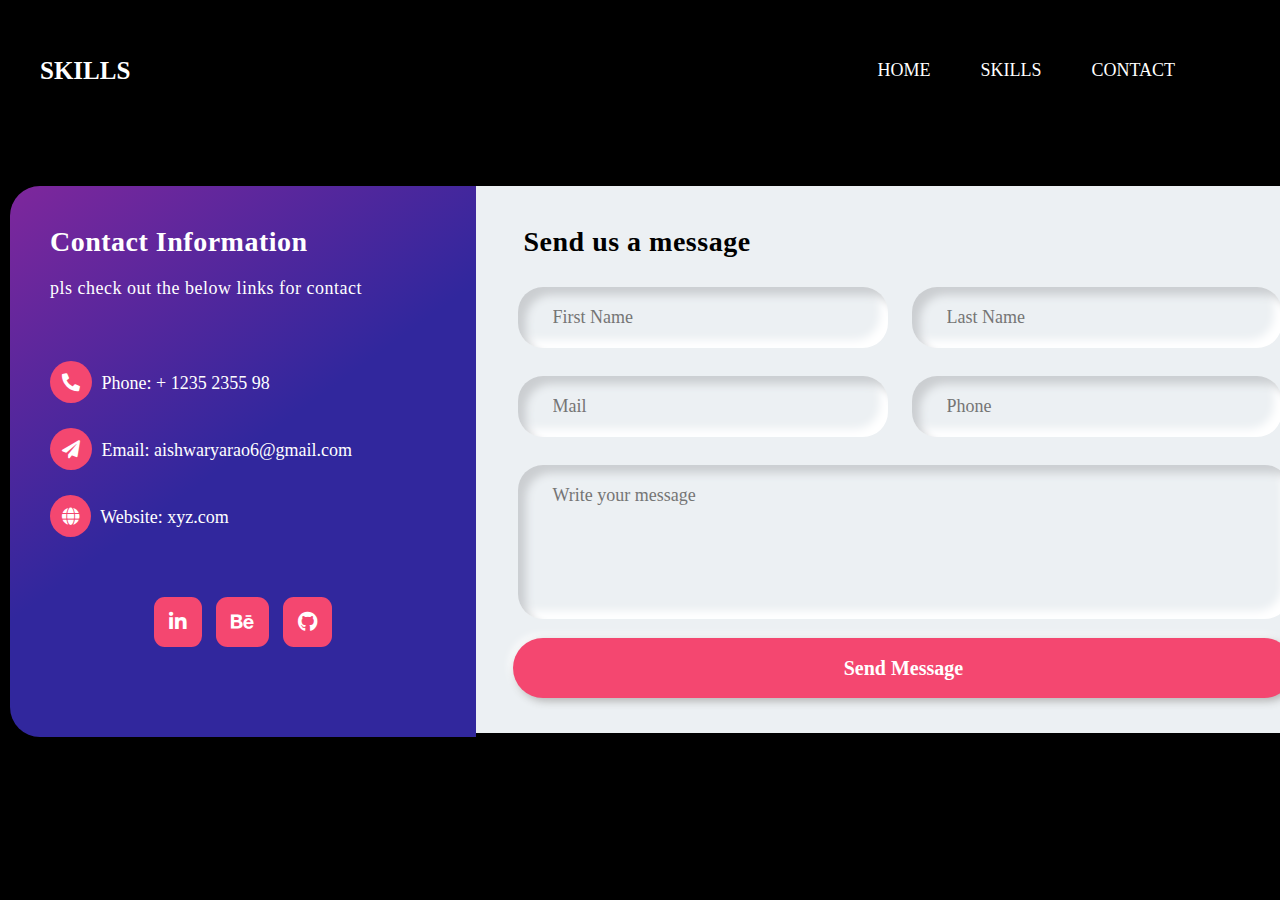
<file: contact.html>
<!DOCTYPE html>
<html lang="en">
<head>
    <meta charset="UTF-8">
    <meta name="viewport" content="width=device-width, initial-scale=1.0">
    <link rel="stylesheet" href="sytles.css">
    <link rel="stylesheet" href="https://cdnjs.cloudflare.com/ajax/libs/font-awesome/4.7.0/css/font-awesome.min.css">
    <link rel="stylesheet" href="https://use.fontawesome.com/releases/v5.15.4/css/all.css">
    <title>Document</title>
    </head>
    <style>
        *{
    padding: 0;
    margin: 0;
    box-sizing: border-box;
}
body{
    background: #000000;
}
    </style>
    <section class="main-section">
        <NAV>
        <h1><span style="color:#ffffff;">SKILLS</span></style></h1>
        <body class="home-page">
            <nav>
                <ul>
                    <li> <a href="index.html" class="home">HOME</a></li>
                    <li> <a href="skills.html" class="projects">SKILLS</a></li>
                    <li> <a href="contact.html" class="contact">CONTACT</a></li>
                </ul>
            </nav>
        </body>
    </NAV>    
<body>
    <section id="section-wrapper">
        <div class="box-wrapper">
            <div class="info-wrap">
                <h2 class="info-title">Contact Information</h2>
                <h3 class="info-sub-title">pls check out the below links for contact</h3>
                <ul class="info-details">
                    <li>
                        <i class="fas fa-phone-alt"></i>
                        <span>Phone:</span> <a href="tel:+ 1235 2355 98">+ 1235 2355 98</a>
                    </li>
                    <li>
                        <i class="fas fa-paper-plane"></i>
                        <span>Email:</span> <a href="mailto:info@yoursite.com">aishwaryarao6@gmail.com</a>
                    </li>
                    <li>
                        <i class="fas fa-globe"></i>
                        <span>Website:</span> <a href="#">xyz.com</a>
                    </li>
                </ul>
                <ul class="social-icons">
                    <li><a href="#"><i class="fab fa-linkedin-in"></i></a></li>
                    <li><a href="#"><i class="fab fa-behance"></i></a></li>
                    <li><a href="#"><i class="fab fa-github"></i></a></li>
                 
                </ul>
            </div>
            <div class="form-wrap">
                <form action="#" method="POST">
                    <h2 class="form-title">Send us a message</h2>
                    <div class="form-fields">
                        <div class="form-group">
                            <input type="text" class="fname" placeholder="First Name">
                        </div>
                        <div class="form-group">
                            <input type="text" class="lname" placeholder="Last Name">
                        </div>
                        <div class="form-group">
                            <input type="email" class="email" placeholder="Mail">
                        </div>
                        <div class="form-group">
                            <input type="number" class="phone" placeholder="Phone">
                        </div>
                        <div class="form-group">
                            <textarea name="message" id="" placeholder="Write your message"></textarea>
                        </div>
                    </div>
                    <input type="submit" value="Send Message" class="submit-button">
                </form>
            </div>
        </div>
    </section>
</body>
</html>
</file>
<file: sytles.css>
*{
    font-family: "Libre Bodoni", serif;
}


body {
    
    transform: scale(1.0);
    transform-origin: top left;
    width: 100%;
    height: 100%;
}

html {
    scroll-behavior: smooth;
}
.back-vid{
    position: absolute;
    left: 0;
   top: 0;
   z-index: -1;   
}
@media(max-aspect-ratio:16/9)
{
    .back-vid{
        width: auto;
        height: 100px;
        object-fit: cover; 
    z-index: -1;
    }
}
@media(min-aspect-ratio:16/9){
.back-vid{
    width:100%;
    height:auto;
}
}
.main-content {
    position: relative;
    z-index: 1;
    text-align: center;
    color: black; 
    padding: 100px 20px;
}
nav{
    display: flex;
    justify-content: space-between;
    align-items: center;
    padding: 30px 40px ;
   
}
nav h1{
color: white;
font-size: 25px;
font-weight: 900;

}
nav ul{
    list-style: none;
    display: flex;
}

nav a{
    color: white;
    text-decoration:none ;
    font-size:18px;
    font-weight: lighter;
    transition: .3s;
    padding: 0px 25px;
    
}


body.home-page nav a.home,
body.projects-page nav a.projects,
body.skills-page nav a.skills,
body.contact-page nav a.contact {
    color: #ffffff;
}


.hero{
    font-family:Arial, Helvetica, sans-serif;
    display: flex;
    align-items: center;
    height: 70%;
    padding: 0 10%;
    padding-top: 5%;
    padding-left:55%;
    color: white;
    justify-content: space-between;
    text-transform: uppercase;
    font-size: 2rem; 
    white-space: nowrap; 
    overflow: hidden;
    text-overflow: ellipsis;
}

.hero h1{
    font-size: 50px;
    letter-spacing: 2px;
    color: rgb(255, 198, 242);
}
 .hero h2{

    font-size: 35px;
    font-weight: bolder;
    color: rgb(255, 255, 255);
    font-family: 'Courier New', Courier, monospace;
 }

 .high {
    font-family: 'Libre Bodoni', serif; 
    color: rgb(255, 255, 255);
    font-weight: bold; 
    font-size: 50px; 
    text-transform: uppercase; 
    letter-spacing: 2px;
 
    padding: 5px 10px; 
    padding-left: 0%;
    padding-top: 1%;
    border-radius: 5px; 
}
.butons{
    display: flex;
    
    
}
.btn{
    display: inline-block;
    padding-left: 20px;
    padding-top: 2%;
    padding-bottom: 2%;
    padding-right: 20px;
    background-color: transparent;
    border: 2Px solid rgb(255, 255, 255) ;
    border-color: rgb(255, 255, 255);
    border-radius:40px ;
    font-size: 30px;
    color: rgb(255, 255, 255);
    font-weight: 700;
}

.about-container {
    display: flex;
    align-items: center;
    justify-content: center;
    gap: 30px; 
    padding: 50px;
}


.video-container {
    flex: 1; 
    display: flex;
    justify-content: center;
    align-items: center;
}

.overlay-video {
    width: 350px;
    height: 250px;
    border-radius: 50%;
    object-fit: cover;
    overflow: hidden;
}


.back {
    font-family: Arial, Helvetica, sans-serif;
    display: flex;
    flex-direction: column; 
    align-items: center;
    justify-content: center;
    text-align: center; 
    height: auto; 
    padding: 1% 6%;
    color: white;
}

.back h1 {
    font-size: 50px;
    color: rgb(255, 255, 255);
    margin-bottom: 20px;
}

.back p {
    background-color: rgb(49, 41, 41);
    font-family: 'Times New Roman', Times, serif;
    font-size: 20px;
    color: rgb(255, 255, 255);
    max-width: 50%;
    line-height: 1.6; 
    padding: 40px;
    margin: 50px auto; 
    border-radius: 15px;
    text-align: center; 
    box-shadow: 0px 4px 10px rgba(0, 0, 0, 0.5);
}


@media (max-width: 768px) {
    .about-container {
        flex-direction: column;
        text-align: center;
    }

    .video-container, .back {
        flex: none;
        width: 100%;
    }

}


img {
    margin: 50px;
    width: 40%;
    height: auto;
    border: 2px solid rgba(255, 255, 255, 0.7); 
    border-radius: 10px; 
    padding: 5px; 
    
}
@import url('https://fonts.cdnfonts.com/css/ica-rubrik-black');
@import url('https://fonts.cdnfonts.com/css/poppins');

.banner {
    width: 100%;
    height: 100vh;
    text-align: center;
    position: relative;
    overflow: visible; 
    min-height: 100vh;
}

.banner .slider {
    position: absolute;
    width: 200px;
    height: 250px;
    top: 10%;
    left: calc(50% - 100px);
    transform-style: preserve-3d;
    transform: perspective(1500px);
    animation: autoRun 40s linear infinite;
    z-index: 2;
}

@keyframes autoRun {
    from {
        transform: perspective(1500px) rotateX(-10deg) rotateY(0deg);
    }
    to {
        transform: perspective(1500px) rotateX(-10deg) rotateY(360deg);
    }
}

.banner .slider .item {
    position: absolute;
    inset: 0 0 0 0;
    transform: 
        rotateY(calc((var(--position) - 1) * (360 / var(--quantity)) * 1deg))
        translateZ(500px);
}

.banner .slider .item img {
    width: 100%;
    height: 100%;
    object-fit: cover;
}


@media screen and (max-width: 1023px) {
    .banner .slider {
        width: 160px;
        height: 200px;
        left: calc(50% - 80px);
    }
    .banner .slider .item {
        transform: 
            rotateY(calc((var(--position) - 1) * (360 / var(--quantity)) * 1deg))
            translateZ(300px);
    }
}

@media screen and (max-width: 767px) {
    .banner .slider {
        width: 100px;
        height: 150px;
        left: calc(50% - 50px);
    }
    .banner .slider .item {
        transform: 
            rotateY(calc((var(--position) - 1) * (360 / var(--quantity)) * 1deg))
            translateZ(180px);
    }
}
#section-wrapper{
    width: 100%;
    padding: 10px;
}
.box-wrapper{
    position: relative;
    display: table;
    width:1330px;
    margin:auto;
    margin-top:35px;
    border-radius: 30px;
}
.info-wrap{
    width:35%;
    height: 551px;
    padding: 40px;
    float: left;
    display: block;
    border-radius: 30px 0px 0px 30px;
    background: linear-gradient(144deg, rgba(126,39,156,1) 0%, rgba(49,39,157,1) 49%);
    color: #fff;
}
.info-title{
    text-align: left;
    font-size: 28px;
    letter-spacing: 0.5px;
}
.info-sub-title{
    font-size: 18px;
    font-weight: 300;
    margin-top: 17px;
    letter-spacing: 0.5px;
    line-height: 26px;
}
.info-details {
    list-style: none;
    margin: 60px 0px;
}
.info-details li {
    margin-top: 25px;
    font-size: 18px;
    color: #fff;
}
.info-details li i {
    background: #F44770;
    padding: 12px;
    border-radius: 50%;
    margin-right: 5px;
}
.info-details li a {
    color: #fff;
    text-decoration: none;
}
.info-details li a:hover {
    color: #F44770;
}
.social-icons {
    list-style: none;
    text-align: center;
    margin: 20px 0px;
}
.social-icons li {
    display: inline-block;
}
.social-icons li i {
    background: #F44770;
    color: #fff;
    padding: 15px;
    font-size: 20px;
    border-radius: 22%;
    margin: 0px 5px;
    cursor: pointer;
    transition: all .5s;
}
.social-icons li i:hover {
    background: #fff;
    color: #000000;
}
.form-wrap{
    width:65%;
    float: right;
    padding:40px 25px 35px 25px;
    border-radius: 0px 30px 30px 0px;
    background: #ecf0f3;
}
.form-title{
    text-align: left;
    margin-left: 23px;
    font-size: 28px;
    letter-spacing: 0.5px;
}
.form-fields{
    display: table;
    width: 100%;
    padding: 15px 5px 5px 5px;
}
.form-fields input,
.form-fields textarea{
    border: none;
    outline:none;
    background: none;
    font-size: 18px;
    color:#555;
    padding: 20px 10px 20px 5px;
    width:100%
}
.form-fields textarea{
    height: 150px;
    resize: none;
}
.form-group{
    width: 46%;
    float: left;
    padding: 0px 30px;
    margin: 14px 12px;
    border-radius: 25px;
    box-shadow: inset 8px 8px 8px #cbced1, inset -8px -8px 8px #ffffff;
}
.form-fields .form-group:last-child {
    width: 96%;
}
.submit-button{
    width: 96%;
    height: 60px;
    margin: 0px 12px;
    border-radius: 30px;
    font-size: 20px;;
    font-weight: 700;
    outline: none;
    border:none;
    cursor: pointer;
    color:#fff;
    text-align: center;
    background: #F44770;
    box-shadow: 3px 3px 8px #b1b1b1, -3px -3px 8px #ffffff;
    transition: .5s;
}
.submit-button:hover{
    background: #31279d;
}
/* Responsive css */
@media only screen and (max-width: 767px) {
    .box-wrapper{
        width: 100%;
    }
    .info-wrap,
    .form-wrap{
        width: 100%;
        height: inherit;
        float: none;  
    }
    .info-wrap{
        border-radius: 30px 30px 0px 0px;
    }
    .form-wrap{
        border-radius: 0px 0px 30px 30px;
    }
    .form-group{
        width: 100%;
        float: none;
        margin: 25px 0px;
    }
    .form-fields .form-group:last-child, 
    .submit-button{
        width: 100%;
    }
    .submit-button{
        margin: 10px 0px;
    }
   
}
</file>
